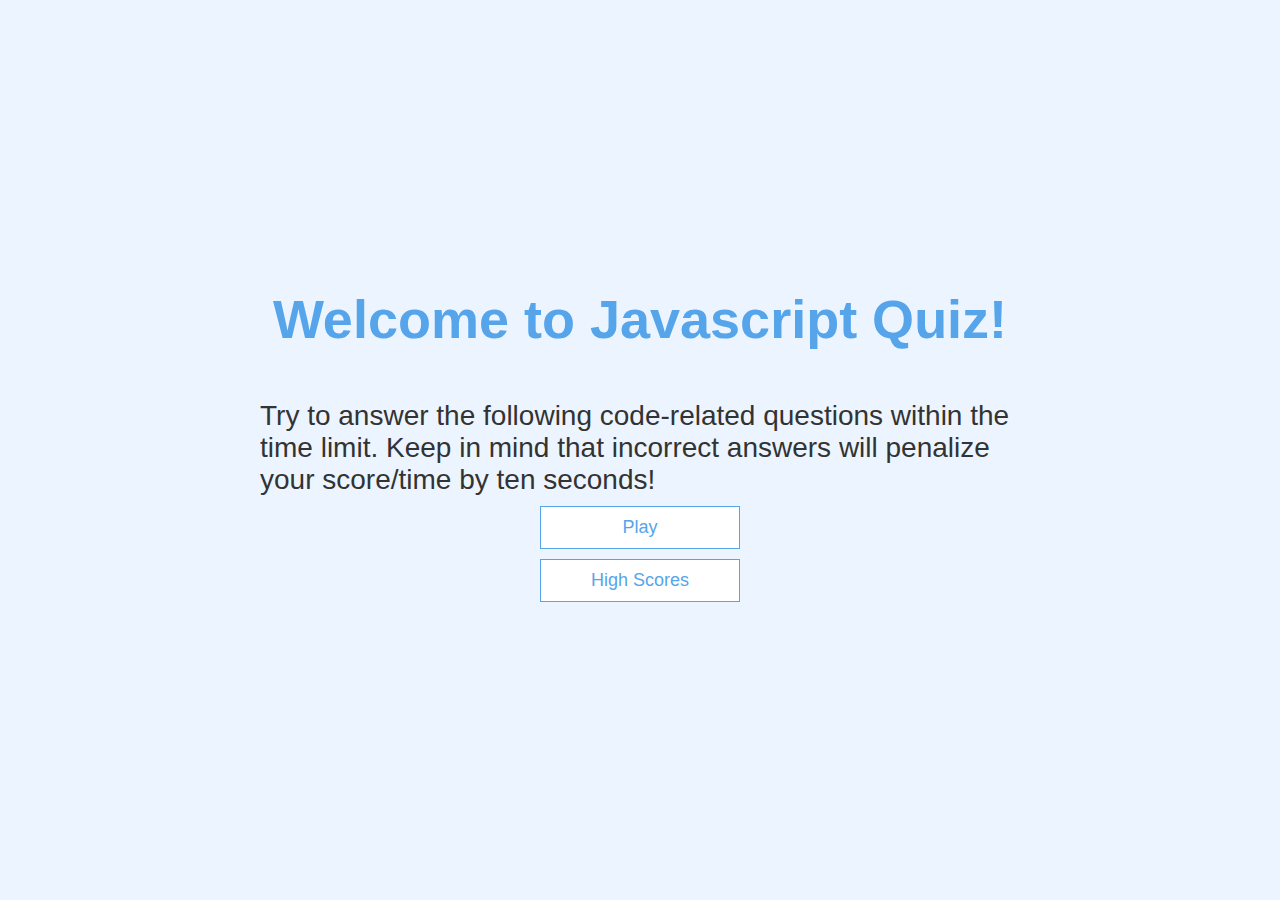
<file: index.html>
<!DOCTYPE html>
<html lang="en">

<head>
  <meta charset="UTF-8" />
  <meta name="viewport" content="width=device-width, initial-scale=1.0" />
  <meta http-equiv="X-UA-Compatible" content="ie=edge" />
  <title>Quick Quiz</title>
  <link rel="stylesheet" href="app.css" />
</head>

<body>
  <div class="container">
    <div id="home" class="flex-center flex-column">
      <h1>Welcome to Javascript Quiz!</h1>
      <h3>Try to answer the following code-related questions within the time limit. Keep in mind that incorrect answers
        will penalize your score/time by ten seconds!</h3>
      <a class="btn" href="/game.html">Play</a>
      <a class="btn" href="/highscores.html">High Scores</a>
    </div>
  </div>

</body>

</html>
</file>
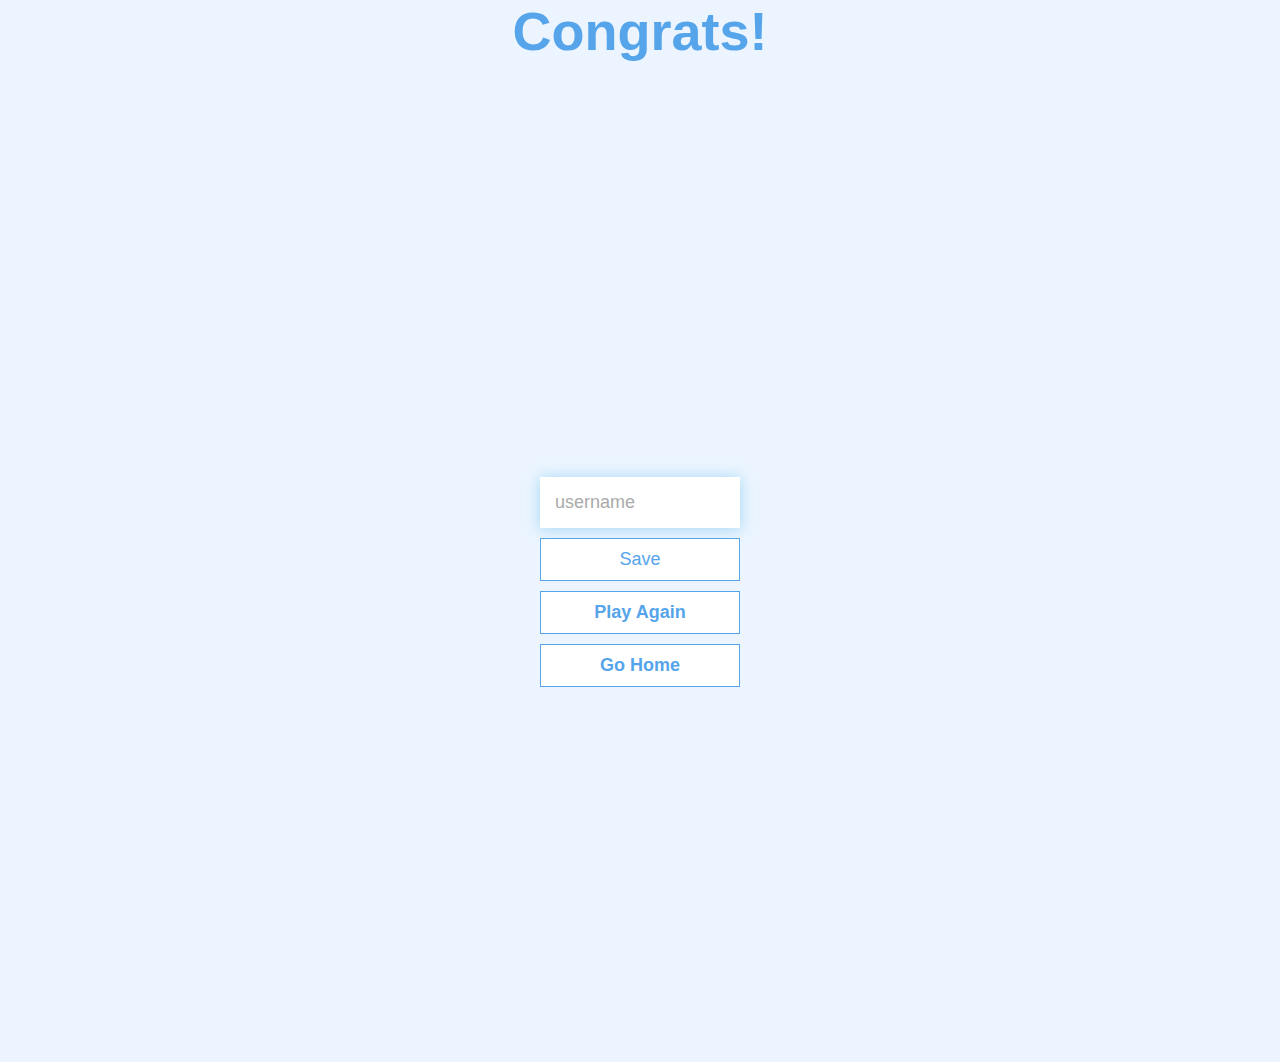
<file: end.html>
<!DOCTYPE html>
<html lang="en">

<head>
    <meta charset="UTF-8" />
    <meta name="viewport" content="width=device-width, initial-scale=1.0" />
    <meta http-equiv="X-UA-Compatible" content="ie=edge" />
       <link rel="stylesheet" href="app.css" />
</head>

<body>
    <h1>Congrats!<h1>
    <div class="container">
        <div id="end" class="flex-center flex-column">
            <h1 id="finalScore">Congrats!</h1>
            <form>
                <input type="text" name="username" id="username" placeholder="username" />
                <button type="submit" class="btn" id="saveScoreBtn" onclick="saveHighScore(event)" disabled>
                    Save
                </button>
            </form>
            <a class="btn" href="/game.html">Play Again</a>
            <a class="btn" href="/">Go Home</a>
        </div>
    </div>
    <script src="end.js"></script>
</body>

</html>
</file>
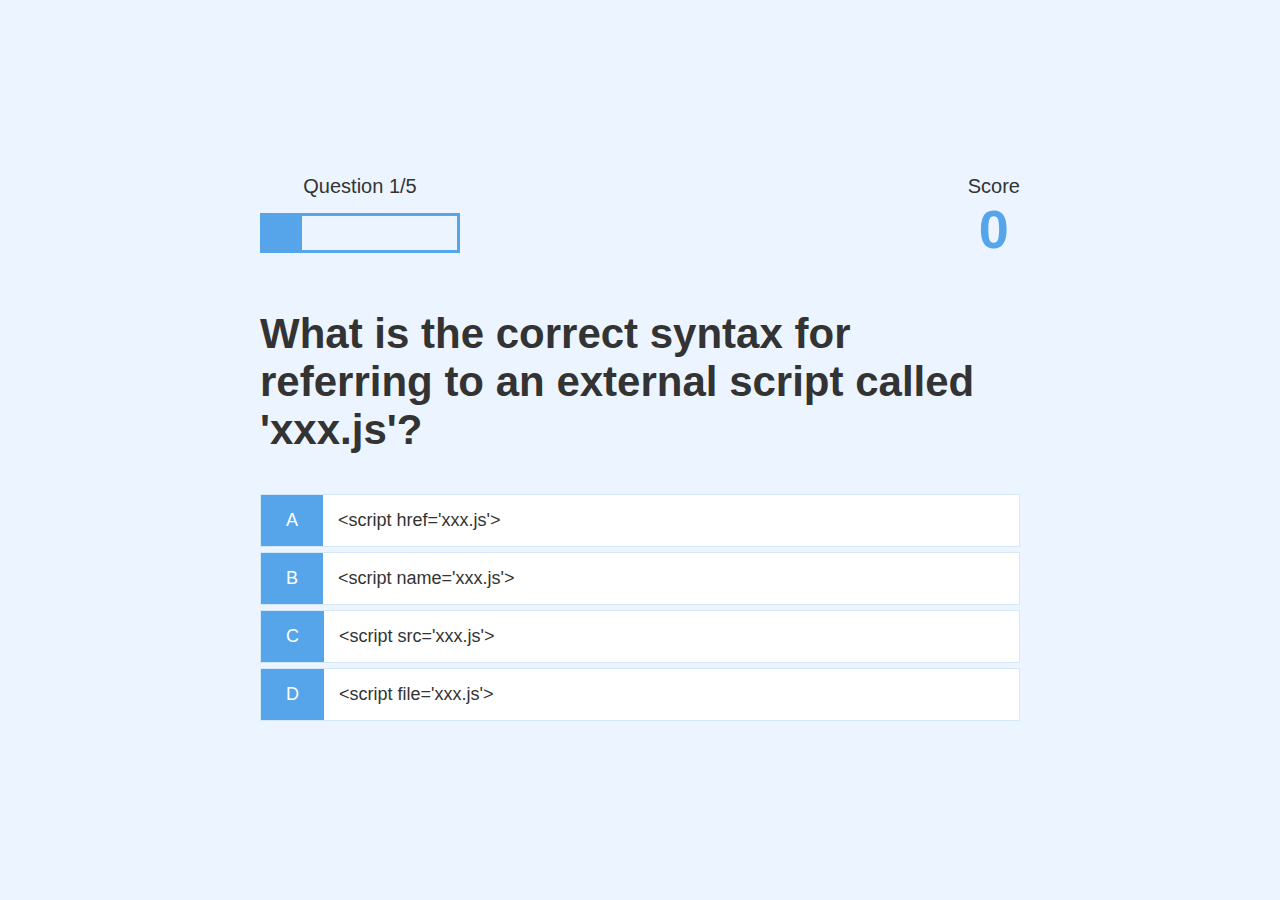
<file: game.html>
<!DOCTYPE html>
<html lang="en">

<head>
  <meta charset="UTF-8" />
  <meta name="viewport" content="width=device-width, initial-scale=1.0" />
  <meta http-equiv="X-UA-Compatible" content="ie=edge" />
  <title>Quick Quiz - Play</title>
  <link rel="stylesheet" href="app.css" />
  <link rel="stylesheet" href="game.css" />
</head>

<body>
  
  <header>
  <div class="header">
    <p id="timer"></p>
  </div>
  </header>

  <div class="container">
    <div id="loader"></div>
    <div id="game" class="justify-center flex-column hidden">
      <div id="hud">
        <div id="hud-item">
          <p id="progressText" class="hud-prefix">
            Question
          </p>
          <div id="progressBar">
            <div id="progressBarFull"></div>
          </div>
        </div>
        <div id="hud-item">
          <p class="hud-prefix">
            Score
          </p>
          <h1 class="hud-main-text" id="score">
            0
          </h1>
        </div>
      </div>
      <h2 id="question"></h2>
      <div class="choice-container">
        <p class="choice-prefix">A</p>
        <p class="choice-text" data-number="1"></p>
      </div>
      <div class="choice-container">
        <p class="choice-prefix">B</p>
        <p class="choice-text" data-number="2"></p>
      </div>
      <div class="choice-container">
        <p class="choice-prefix">C</p>
        <p class="choice-text" data-number="3"></p>
      </div>
      <div class="choice-container">
        <p class="choice-prefix">D</p>
        <p class="choice-text" data-number="4"></p>
      </div>
    </div>
  </div>
  <script src="game.js"></script>
</body>

</html>
</file>
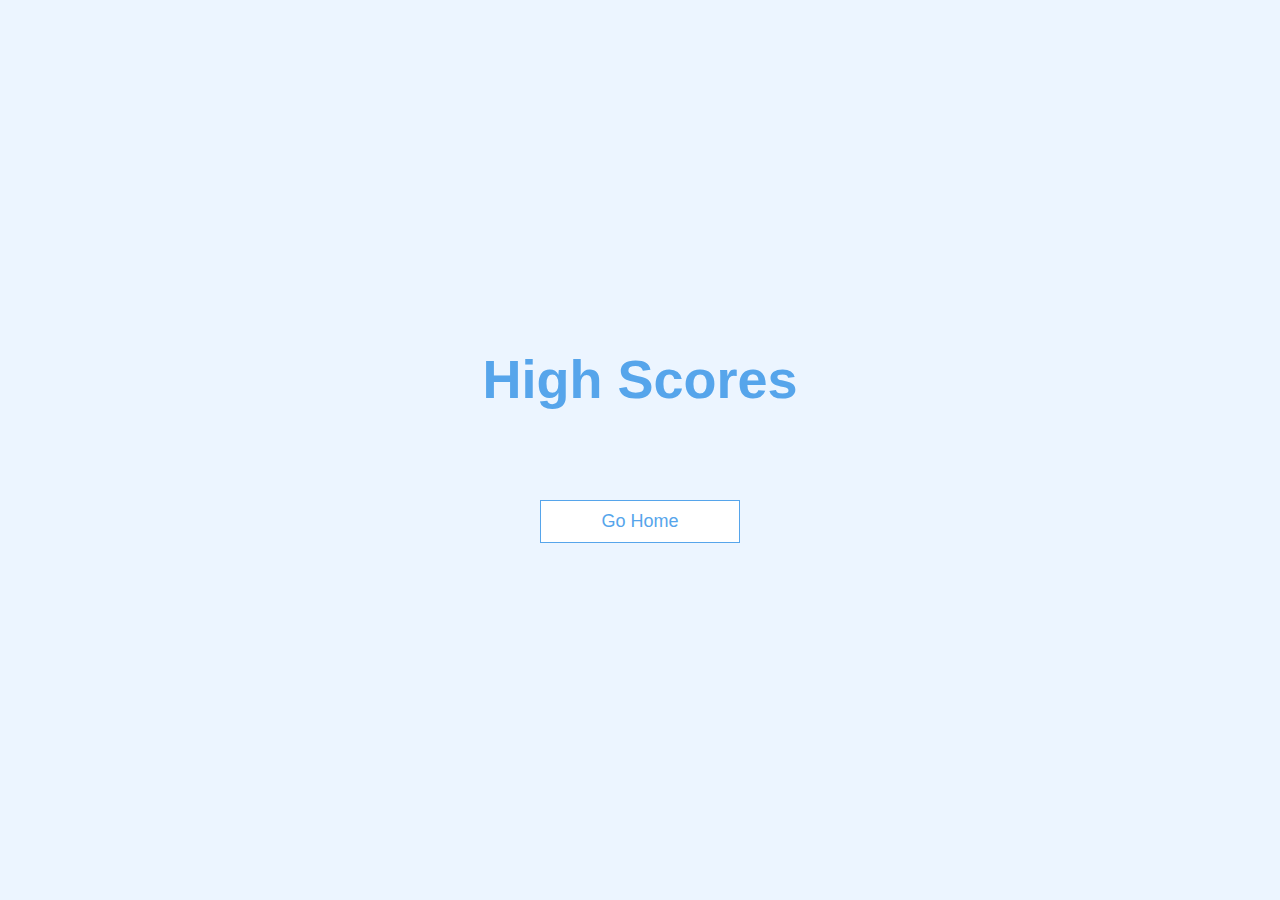
<file: highscores.html>
<!DOCTYPE html>
<html lang="en">

<head>
    <meta charset="UTF-8" />
    <meta name="viewport" content="width=device-width, initial-scale=1.0" />
    <meta http-equiv="X-UA-Compatible" content="ie=edge" />
    <title>High Scores</title>
    <link rel="stylesheet" href="app.css" />
    <link rel="stylesheet" href="highscores.css" />
</head>

<body>
    <div class="container">
        <div id="highScores" class="flex-center flex-column">
            <h1 id="finalScore">High Scores</h1>
            <ul id="highScoresList"></ul>
            <a class="btn" href="/index.html">Go Home</a>

        </div>
    </div>
    <script src="highscores.js"></script>
</body>

</html>
</file>
<file: app.css>
:root {
    background-color: #ecf5ff;
    font-size: 62.5%;
}

* {
    box-sizing: border-box;
    font-family: Arial, Helvetica, sans-serif;
    margin: 0;
    padding: 0;
    color: #333;
}

h1,
h2,
h3,
h4 {
    margin-bottom: 1rem;
}

h1 {
    font-size: 5.4rem;
    color: #56a5eb;
    margin-bottom: 5rem;
     display: flex;
     justify-content: center;
}

h1>span {
    font-size: 2.4rem;
    font-weight: 500;
}

h2 {
    font-size: 4.2rem;
    margin-bottom: 4rem;
    font-weight: 700;
}

h3 {
    font-size: 2.8rem;
    font-weight: 500;
}

/* UTILITIES */

.container {
    width: 100vw;
    height: 100vh;
    display: flex;
    justify-content: center;
    align-items: center;
    max-width: 80rem;
    margin: 0 auto;
    padding: 2rem;
}

.container>* {
    width: 100%;
}

.flex-column {
    display: flex;
    flex-direction: column;
}

.flex-center {
    justify-content: center;
    align-items: center;
}

.justify-center {
    justify-content: center;
}

.text-center {
    text-align: center;
}

.hidden {
    display: none;
}

/* BUTTONS */
.btn {
    font-size: 1.8rem;
    padding: 1rem 0;
    width: 20rem;
    text-align: center;
    border: 0.1rem solid #56a5eb;
    margin-bottom: 1rem;
    text-decoration: none;
    color: #56a5eb;
    background-color: white;
}

.button {
    font-size: 1.8rem;
    padding: 1rem 0;
    width: 20rem;
    text-align: center;
    border: 0.1rem solid #56a5eb;
    margin-bottom: 1rem;
    text-decoration: none;
    color: #56a5eb;
    background-color: white;
}

.btn:hover {
    cursor: pointer;
    box-shadow: 0 0.4rem 1.4rem 0 rgba(86, 185, 235, 0.5);
    transform: translateY(-0.1rem);
    transition: transform 150ms;
}

.btn[disabled]:hover {
    cursor: not-allowed;
    box-shadow: none;
    transform: none;
}

/* FORMS */
form {
    width: 100%;
    display: flex;
    flex-direction: column;
    align-items: center;
}

input {
    margin-bottom: 1rem;
    width: 20rem;
    padding: 1.5rem;
    font-size: 1.8rem;
    border: none;
    box-shadow: 0 0.1rem 1.4rem 0 rgba(86, 185, 235, 0.5);
}

input::placeholder {
    color: #aaa;
}
</file>
<file: game.css>
.header {
  font-size: 5.4rem;
  display: flex;
  justify-content: flex-end;
  color: #333
}

.choice-container {
  display: flex;
  margin-bottom: 0.5rem;
  width: 100%;
  font-size: 1.8rem;
  border: 0.1rem solid rgb(86, 165, 235, 0.25);
  background-color: white;
}

.choice-container:hover {
  cursor: pointer;
  box-shadow: 0 0.4rem 1.4rem 0 rgba(86, 185, 235, 0.5);
  transform: translateY(-0.1rem);
  transition: transform 150ms;
}

.choice-prefix {
  padding: 1.5rem 2.5rem;
  background-color: #56a5eb;
  color: white;
}

.choice-text {
  padding: 1.5rem;
  width: 100%;
}

.correct {
  background-color: #28a745;
}

.incorrect {
  background-color: #dc3545;
}

/* HUD */

#hud {
  display: flex;
  justify-content: space-between;
}

.hud-prefix {
  text-align: center;
  font-size: 2rem;
}

.hud-main-text {
  text-align: center;
}

#progressBar {
  width: 20rem;
  height: 4rem;
  border: 0.3rem solid #56a5eb;
  margin-top: 1.5rem;
}

#progressBarFull {
  height: 3.4rem;
  background-color: #56a5eb;
  width: 0%;
}

/* LOADER */
#loader {
  border: 1.6rem solid white;
  border-radius: 50%;
  border-top: 1.6rem solid #56a5eb;
  width: 12rem;
  height: 12rem;
  animation: spin 2s linear infinite;
}

@keyframes spin {
  0% {
    transform: rotate(0deg);
  }

  100% {
    transform: rotate(360deg);
  }
}
</file>
<file: highscores.css>
#highScoresList {
    list-style: none;
    padding-left: 0;
    margin-bottom: 4rem;
}

.high-score {
    font-size: 2.8rem;
    margin-bottom: 0.5rem;
}

.high-score:hover {
    transform: scale(1.025);
}
</file>
